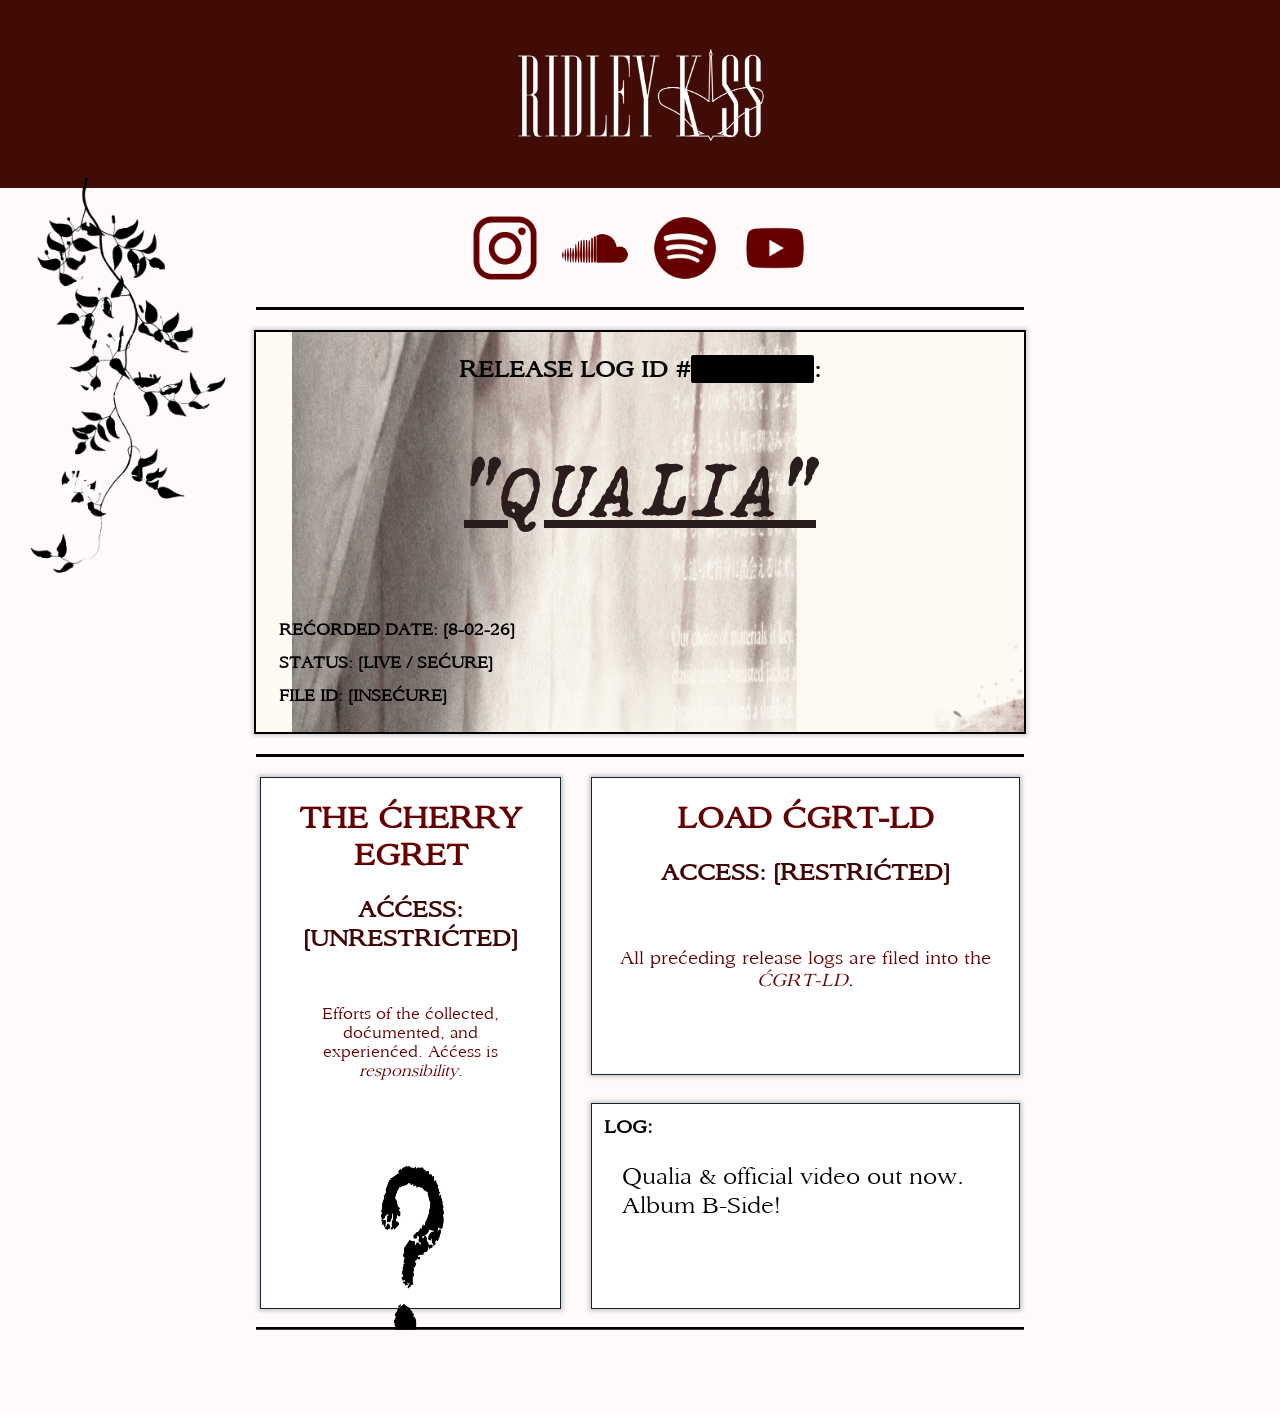
<file: index.html>
<!DOCTYPE  html>
<html lang = "en">
<head>
    <meta charset="UTF-8">
    <meta name="viewport" content="width=device-width, initial-scale=1.0">
    <meta name="description" content="official-ridley-kiss-website">
    <link rel="stylesheet" href="ridley_kiss_website_css_build_V1.css">
    <title>CGRT</title>
</head>
    <body>
        <div class="header-wrapper">
            <div class="container-fill"></div><img src="site_image_ridleykiss_CGRT_logo_crop_white.png" alt="site logo 01" class="ridley-kiss-mainsite-logo">
        </div>
        
        <div class="black-petal">
            <img src="black_leaves.png" alt="black-stems" class="border-flower-design">
            <div class ="line-break"></div> 
        </div>

        <div class="social-links">
            <div class="links">
                <div class="Instagram">
                    <a class="ig-link" href="https://www.instagram.com/cherryegret/">
                        <img src="social_IG_icon.png" alt="instagram-icon" class="insta-icon">
                    </a>
                </div>

                <div class="Soundcloud">
                    <a class="sc-link" href="https://soundcloud.com/cherryegret">
                        <img src="social_SC_icon.png" alt="soundcloud-icon" class="sc-icon">
                    </a>
                </div>

                <div class="Spotify">
                    <a class="sp-link" href="https://open.spotify.com/artist/4nRLRDeIyQCejnmJ1f4PmV">
                        <img src="social_SP_icon.png" alt="spotify-icon" class="sp-icon">
                    </a>
                </div>

                <div class="YouTube">
                    <a class="yt-link" href="https://www.youtube.com/@cherryegret">
                        <img src="social_YT_icon.png" alt="youtube-icon" class="yt-icon">
                    </a>
                </div>
            </div>
        </div>

        <div class="separator"></div>

        </div>
            <div class="recent-log-box">
                <div class="log-container">
                    <h1 class="release-title">RELEASE LOG ID #<span class="redacted">AA5102B1</span>:</h1>
                    <a class="release-link" href="https://ffm.to/qualia-f59d"  class="log-link">
                        "QUALIA"
                        
                    </a>
                    
                    <a href="https://ffm.to/qualia-f59d" class="cover-link">
                         <img src="qualiacover.png" class="drop-cover">
                    </a>
            
                </div>
                <div class="stats-latest-log">
                    <h2>REĆORDED DATE: [8-02-26]</h2>
                    <h2>STATUS: [LIVE / SEĆURE]</h2>
                    <h2>FILE ID: [INSEĆURE]</h2>
                </div>
            </div>
        </div>

        <div class="separator"></div>

        <div class="grid-box">
            <div class = "left-second-log-box">
                <a href="tango-charlie-echo-backlog/" class="cherry-egret-link"> 
                    <div class="legacy-log-container"> 
                        <div class = "load-titles">
                                <h1>THE ĆHERRY EGRET</h1>
                        </div>
                        <div class = "second-stats-large">
                            <h2>AĆĆESS: [UNRESTRIĆTED]</h2>
                        </div>
                        <div class="second-stats-small">
                            <div class="second-stats-small-text">
                                <p>Efforts of the ćollected, doćumented, and experienćed. Aććess is <em>responsibility</em>.</p>
                            </div>
                        </div>
                    </div>
                    <img src="question_sign_tilt.png" alt="site logo 02" class="ridley-kiss-metallic">
                </a>
            </div>

            <div class="right-second-log-box">
                <div class = "load-titles"> 
                    <a>
                        <h1>LOAD ĆGRT-LD</h1>
                    </a>
                </div>
                <div class = "second-stats-large">
                    <h2>ACCESS: [RESTRIĆTED]</h2>
                </div>
                <div class="second-stats-small">
                    <p>All prećeding release logs are filed into the <em>ĆGRT-LD.</em></p>
                </div>
            </div>

            <div class="right-third-log-box">
                <div class = "load-titles-side"> 
                    <h1>LOG:</h1>
                </div>
                <div class="comment-sect">
                    <p class="comment-sect-spaced">Qualia & official video out now. Album B-Side!</p>
                </div>
            </div>
        </div>

        <div class="separator"></div>


    </body>

</html>
</file>
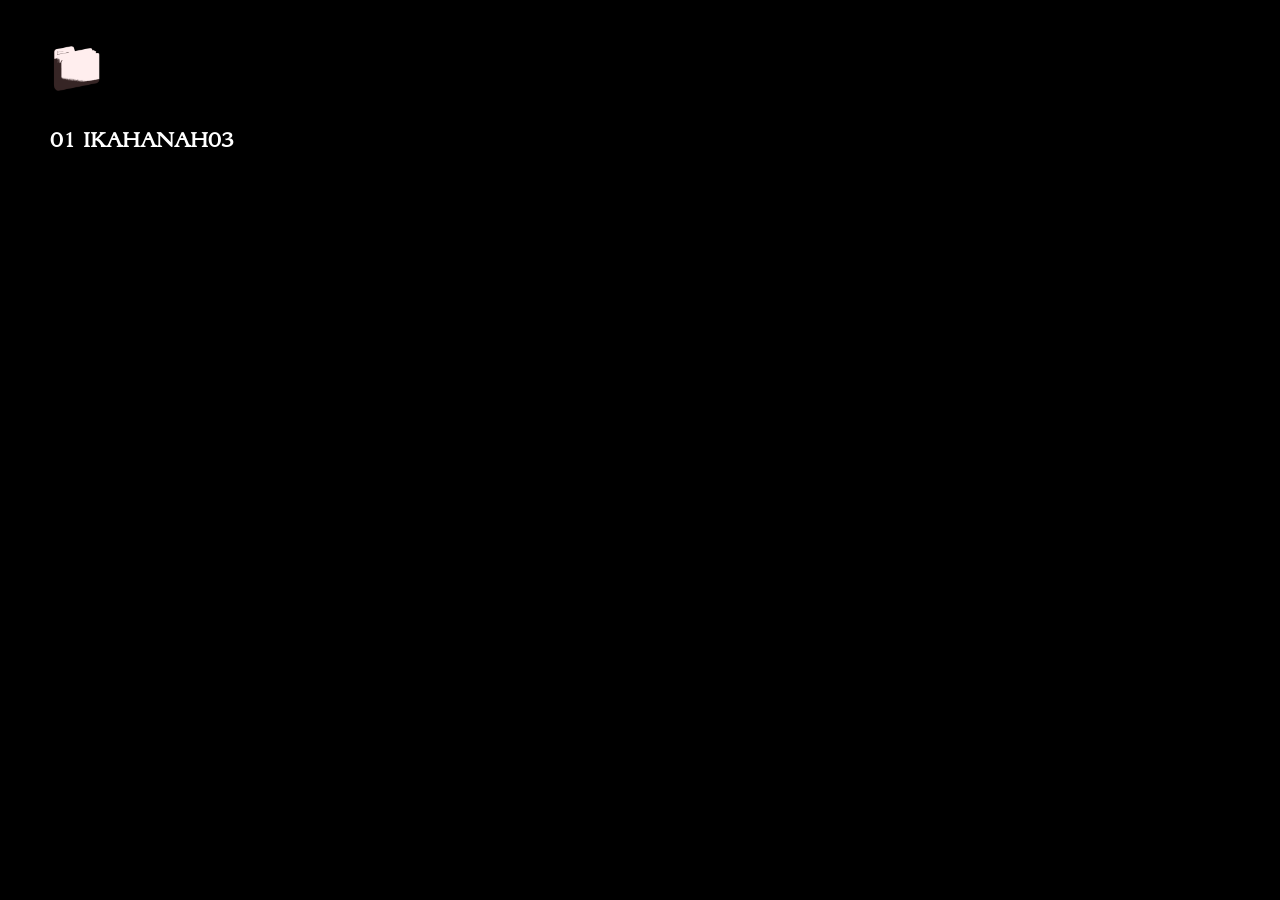
<file: tango-charlie-echo-backlog/index.html>
<!DOCTYPE  html>
<html lang = "en">
    <head>
        <meta charset="UTF-8">
        <meta name="viewport" content="width=device-width, initial-scale=1.0">
        <meta name="description" content="thecherryegret-file-archive">
        <link rel="stylesheet" href="ridleykiss_thecherryegret_css_build_V1.css">
        <title>CGRT</title>
    </head>
        <body>

            <div class="cgrt-file">
                <div>
                    <a href="autopsy-report-textured.jpg"> 
                        <img src="file_icon_right.png"class="file-image">
                    </a>
                </div>
                <div class ="cgrt-file-title">
                    <h1> 01 IKAHANAH03 </h1>
                </div>
            </div>

        </body>
</html>
</file>
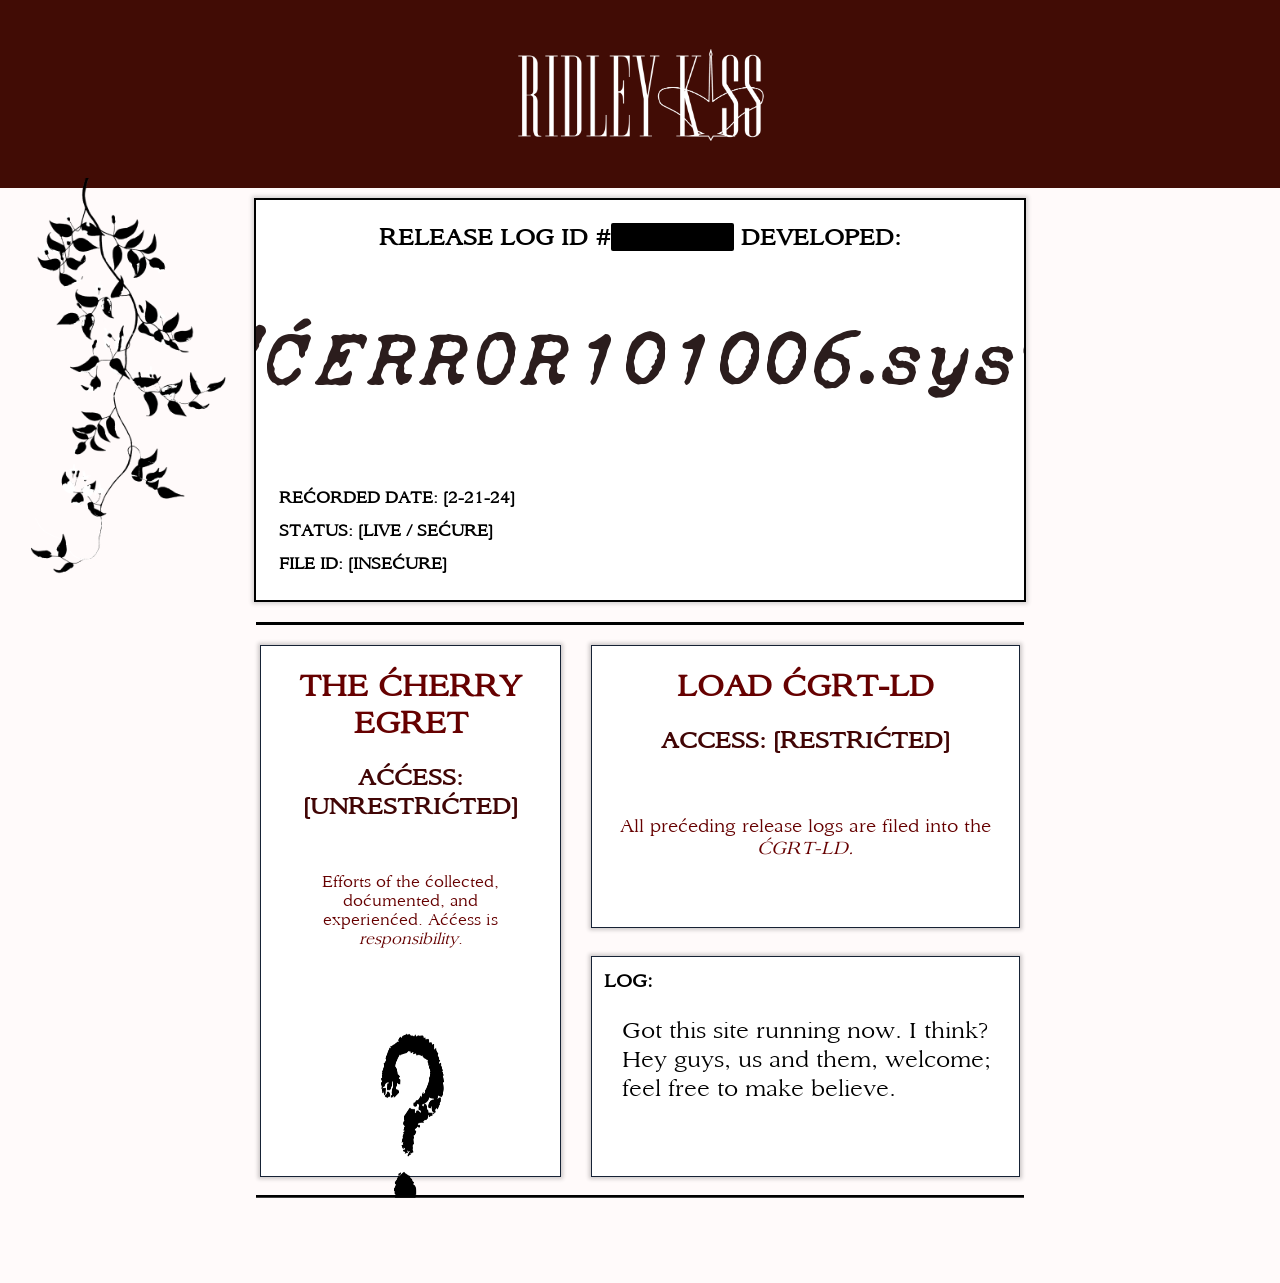
<file: ridleykiss_build_v1.html>
<!DOCTYPE  html>
<html lang = "en">
<head>
    <meta charset="UTF-8">
    <meta name="viewport" content="width=device-width, initial-scale=1.0">
    <meta name="description" content="official-ridley-kiss-website">
    <link rel="stylesheet" href="ridley_kiss_website_css_build_V1.css">
    <title>CGRT</title>
</head>
    <body>
        <div class="header-wrapper">
            <div class="container-fill"></div><img src="site_image_ridleykiss_CGRT_logo_crop_white.png" alt="site logo 01" class="ridley-kiss-mainsite-logo">
        </div>
        
        <div class="black-petal">
            <img src="black_leaves.png" alt="black-stems" class="border-flower-design">
            <div class ="line-break"></div> 
        </div>

        </div>
            <div class="recent-log-box">
                <div class="log-container">
                    <h1 class="release-title">RELEASE LOG ID #<span class="redacted">AA5102B1</span> DEVELOPED:</h1>
                    <a class="release-link" ref="https://open.spotify.com/album/1pdSVpbTb8tPwD0PdBom23?si=eMiuAhrLSi-QzEnZ8xyDWw"  class="log-link">
                        "ĆERROR101006.sys"
                    </a>
                </div>
                <div class="stats-latest-log">
                    <h2>REĆORDED DATE: [2-21-24]</h2>
                    <h2>STATUS: [LIVE / SEĆURE]</h2>
                    <h2>FILE ID: [INSEĆURE]</h2>
                </div>
            </div>
        </div>

        <div class="separator"></div>

        <div class="grid-box">
            <div class = "left-second-log-box">
                <div class="legacy-log-container"> 
                    <div class = "load-titles">
                        <a href="ridleykiss_thecherryegret_build_v1.html" class="cherry-egret-link">
                            <h1>THE ĆHERRY EGRET</h1>
                        </a>
                    </div>
                    <div class = "second-stats-large">
                        <h2>AĆĆESS: [UNRESTRIĆTED]</h2>
                    </div>
                    <div class="second-stats-small">
                        <div class="second-stats-small-text">
                            <p>Efforts of the ćollected, doćumented, and experienćed. Aććess is <em>responsibility</em>.</p>
                        </div>
                    </div>
                </div>
                <img src="question_sign_tilt.png" alt="site logo 02" class="ridley-kiss-metallic">
            </div>

            <div class="right-second-log-box">
                <div class = "load-titles"> 
                    <a>
                        <h1>LOAD ĆGRT-LD</h1>
                    </a>
                </div>
                <div class = "second-stats-large">
                    <h2>ACCESS: [RESTRIĆTED]</h2>
                </div>
                <div class="second-stats-small">
                    <p>All prećeding release logs are filed into the <em>ĆGRT-LD.</em></p>
                </div>
            </div>

            <div class="right-third-log-box">
                <div class = "load-titles-side"> 
                    <h1>LOG:</h1>
                </div>
                <div class="comment-sect">
                    <p class="comment-sect-spaced">Got this site running now. I think? Hey guys, us and them, welcome; feel free to make believe.</p>
                </div>
            </div>
        </div>

        <div class="separator"></div>


    </body>

</html>
</file>
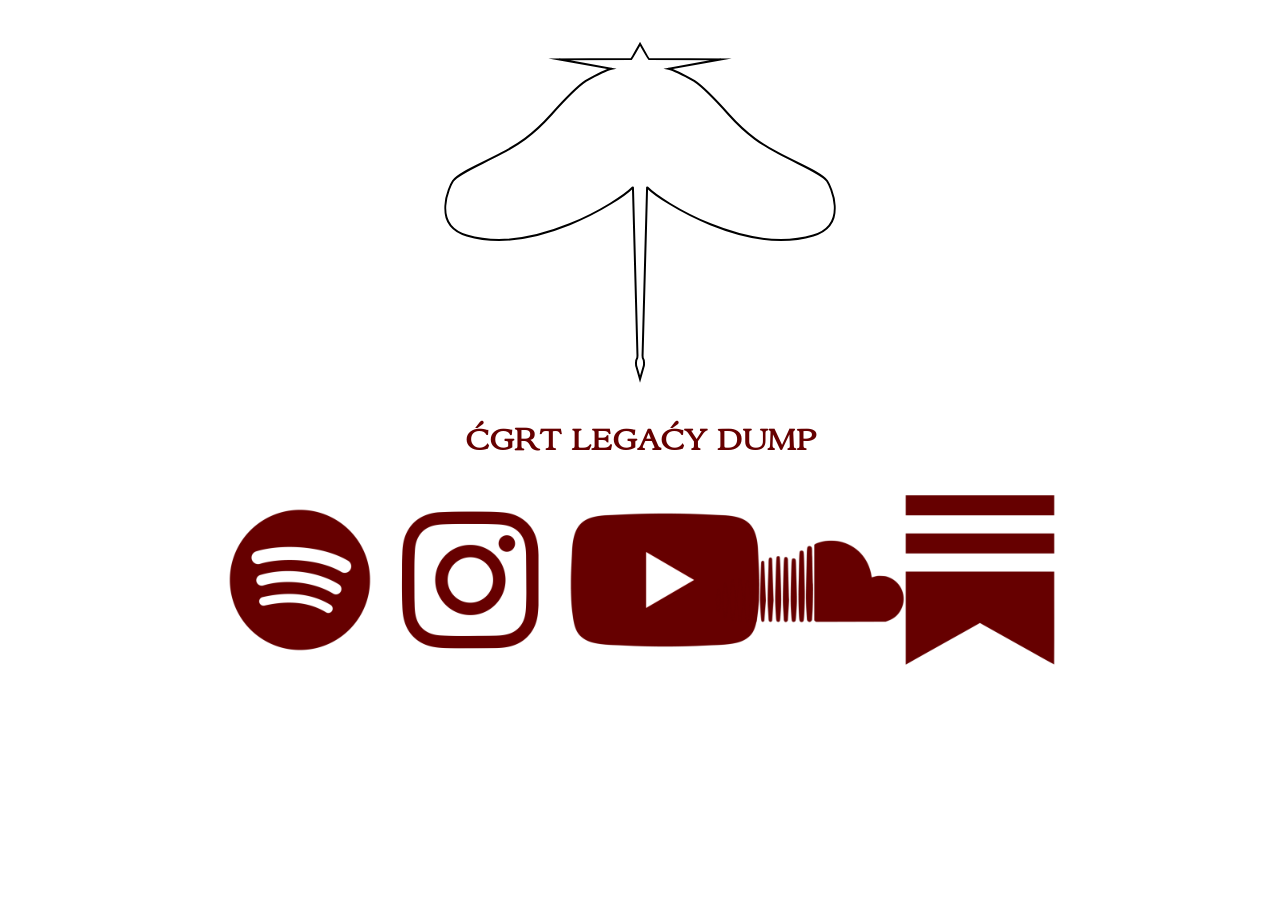
<file: ridleykiss_legacy_dump_build_v1.html>
<!DOCTYPE  html>
<html lang = "en">
<head>
    <meta charset="UTF-8">
    <meta name="viewport" content="width=device-width, initial-scale=1.0">
    <meta name="description" content="ridley-kiss-legacy-dump">
    <link rel="stylesheet" href="ridleykiss_legacy_dump_build_v1.css">
    <title>CGRT</title>
</head>
    <body>
        <div class="cgrt-logo-legacy-dump">
            <img src="CHERRYEGRETLOGO_1SHARP.svg" alt="site logo 01" class="ridley-kiss-mainsite-logo">
        </div>
        <div class="legacy-dump-title">
            <h1>ĆGRT LEGAĆY DUMP</h1>
        </div>

        <div class="legacy-icons">
            <div class="icon-red">
                <a href="https://open.spotify.com/artist/4nRLRDeIyQCejnmJ1f4PmV">
                    <img src="spotify-icon.png" alt="spotify-logo" class="icon">
                </a>
            </div>

            <div class="icon-red">
                <a href="https://www.instagram.com/r.beso_/">
                    <img src="ig-icon-red.png" alt="instagram-logo" class="icon">
                </a>
            </div>

            <div class="icon-red">
                <a href="https://www.youtube.com/@rbeso">
                    <img src="youtube-icon-red.png" alt="youtube-logo" class="icon-yt">
                </a>
            </div>

            <div class="icon-red">
                <a href="https://soundcloud.com/rbeso">
                    <img src="soundcloud-icon.png" alt="youtube-logo" class="icon">
                </a>
            </div>

            <div class="icon-red">
                <a href="https://ridleykiss.substack.com/publish/home">
                    <img src="substack-icon.png" alt="substack-logo" class="icon">
                </a>
            </div>

        </div>

    </body>
</file>
<file: ridley_kiss_website_css_build_V1.css>
/* ------------------------------------------ */
@font-face {
    font-family:'Site Font';
    src: url('Sanford-0103_demo.ttf') format('truetype');
}

@font-face {
    font-family:'Title Font';
    src: url('EDITION_.TTF') format('truetype');
}

@font-face {
    font-family:'Release Font';
    src: url('OceansideTypewriter.ttf') format('truetype');
}

/* ------------------------------------------ */
html, body {
    margin: 0;
    padding: 0;
}

body {
    background-color: rgb(255, 250, 250);
    color: black;
    font-family:'Site Font';
}

body {
    animation: chunkLoad 2s steps(4) forwards;
}

@keyframes chunkLoad {
    from {
        clip-path: inset(0 0 100% 0);
    }
    to {
        clip-path: inset(0 0 0 0);
    }
}

/* ------------------------------------------ */

.ridley-kiss-mainsite-logo {
    max-width: 20%;
    display: block;
    margin-left: auto;
    margin-right: auto;
}

.black-petal {
    position: relative;
    width: 100%;
}

/* Line Break Under Logo */
.line-break {
    position: relative;   
    width: 100%;
    height: 100%;
    background: linear-gradient(to bottom, rgb(43,43,43), rgb(83,83,83));
    top: -15px;
    z-index: 2;
}
.border-flower-design{
    position: absolute;
    top:  0;    
    left: 2%;
    width: 16%;
    height: auto;
    z-index: 1;
    margin-top: -20px;
}

/* ------------------------------------------ */
/* Social Media Links */
.links {
    display: flex;
    gap: 20px;           /* Space between icons */
    justify-content: center; /* Optional: center them */
    align-items: center;
}

.insta-icon,
.sc-icon,
.sp-icon,
.yt-icon {
    width: 70px;
    height: 70px;
    margin-top: 15px;
}

/* ------------------------------------------ */

/* Line Break Under Latest Release */
.line-break2 {
    border-top: 5px solid rgb(151, 151, 151); 
    margin: 8% 0%; 
    height: 0; 
}


/* Latest Release Log Border */
.recent-log-box{
    border: 2px solid #000000;
    border-radius: 0px;
    width: 60%;
    min-height: 30%;
    margin-left: auto;
    margin-right: auto;
    padding-top: 0;
    padding-bottom: 1%;
    box-shadow: 0px 0px 4px 2px rgba(53, 53, 53, 0.2);
    background-color: rgb(255, 255, 255);
    overflow: hidden;
    position: relative;
    z-index: 2;
}

/* cover art */
.drop-cover{
    width: 2000px;
    height: 2000px; 
    top: -400px;
    position: absolute; 
    z-index: 1;
}

/* cover art clickable */
.cover-link {
    position: absolute;
    z-index: 1;
    top: 0;
    left: 0;
}

/* Latest Release Log */
.log-container{
    display: flex;
    flex-direction: column;
    align-items: center;
    gap: 15px;
    margin: 0 auto 5% auto;
    position: relative;
}

/* Release Date and Status */
.stats-latest-log{
    display: inline-block;
    text-align: left;
    font-size: 70%;
    padding-left: 3%;
    z-index: 2;
    position: relative;
}

/* Release Link */
.release-link{
    z-index: 2;
    position: relative;
    display: inline-block;
   
    color: rgb(43, 29, 29);
    font-size: clamp(1.5rem, 7vw, 5rem);
    white-space: nowrap;
    padding-top: 3%;
    padding-bottom: 4%;
    font-family:'Release Font';
    word-break: break-word;
    animation: blinker-sharp 1s step-end infinite;
}

    @keyframes blinker-sharp {
        0%, 100% { opacity: 1; }
        50% { opacity: 0; }
}

.release-title{
    margin: 3% 0;
    font-size: clamp(1rem, 4vw, 1.5rem);
    white-space: nowrap;
    z-index: 2;
    position: relative;
    
}


/* ------------------------------------------ */

/* Border for Legacy and CGRT */
.left-second-log-box{
    grid-row: 1 / span 2;
    border: 1px solid #162235;
    height: 100%;
    box-shadow: 0px 0px 4px 2px rgba(0, 0, 0, 0.2);
    background-color: rgb(255, 255, 255);
    
}
.right-second-log-box{
    grid-column: 2;
    grid-row: 1;
    border: 1px solid #162235;
    height: 100%;
    box-shadow: 0px 0px 4px 2px rgba(0, 0, 0, 0.2);
    background-color: rgb(255, 255, 255);
}

.right-third-log-box{
    grid-column: 2;
    grid-row: 2;
    flex-direction: column;
    border: 1px solid #162235;
    height: 100%;
    box-shadow: 0px 0px 4px 2px rgba(0, 0, 0, 0.2);
    background-color: rgb(255, 255, 255);  
}

/* Legacy cgrt link/titles */
.load-titles{
    display: block;
    color: rgb(102, 0, 0);
    font-size: 1rem;
    margin-top: 5%;
    font-family:'Site Font'; 
    text-align: center;
}

/* The Cherry Egret Text Link */
.cherry-egret-link {
  text-decoration: none;
  color: inherit;
}

/* Ridley Log */
.load-titles-side{
    display: block;
    color: rgb(0, 0, 0);
    font-size: .6rem;
    margin-top: 3%;
    margin-left: 3%;
    font-family:'Site Font'; 
    text-align: left;
}

/* Ridley Log Comment */
.comment-sect{
    display:block;
    color: rgb(0, 0, 0);
    width: 90%;
    font-size: 1.5rem;
    margin-top: 5%;
    margin-left: 7%;
    font-family:'Site Font'; 
    text-align: left;
}


/* Grid boxes */
.grid-box {
    display: grid;
    grid-template-columns: 1.4fr 2fr;
    grid-template-rows: auto auto;
    gap: 30px;
    width: 59.3%;
    margin: 0 auto;

}

/* legacy and cgrt separator */
.separator {
    width: 60%;
    height: 3px;
    background: #000;
    margin: 20px auto;
}

.second-stats-large{
    display: block;
    font-size: 1rem;
    color: rgb(65, 5, 5);
    padding-bottom: 5%;
    text-align: center;
}

.second-stats-small{
    display: block;
    color: rgb(102, 0, 0);
    font-size: 1.2rem;
    margin: 0px;
    text-align: center;
}

.second-stats-small-text{
    display: block;
    color: rgb(102, 0, 0);
    font-size: 1.05rem;
    max-width: 70%;
    margin: 0px auto;
    text-align: center;
}

/* metallic egret */
.ridley-kiss-metallic{
    width: 70%;
    height: 60%;
    display: block;
    margin-left: auto;
    margin-right: auto;
}

.cherry-egret-link{
     cursor: pointer;
}

/* ------------------------------------------ */

/* Redacted */
.redacted {
    background-color: black;
    color: rgb(0, 0, 0); 
    border-radius: 2px;
    -webkit-user-select: none;  
    -ms-user-select: none;    
    user-select: none;       
}

/* ------------------------------------------ */

/* Container behind text */
/* background: linear-gradient(to bottom, #000000, #771111); */
.header-wrapper {
    width: 100%;
    background-color: #410c05; 
    display: flex;
    justify-content: center;  
    padding: 30px 0;
    margin-bottom: 10px;
}

/* ------------------------------------------ */

/* Phone Optimization */

@media (max-width: 600px) {

    .ridley-kiss-mainsite-logo {
    max-width: 50%;
    display: block;
    margin-left: auto;
    margin-right: auto;
    }

    .insta-icon,
    .sc-icon,
    .sp-icon,
    .yt-icon {
        width: 40px;
        height: 40px;
        margin-top: 15px;
    }
    
    body {
        overflow-x: hidden;
        width: 100vw;
    }

    .grid-box, .recent-log-box {
        display: flex !important;
        flex-direction: column;
        width: 90vw !important; 
        margin: 10px auto !important;
        margin-bottom: 30px !important;
        height: auto !important; 
    }

    .load-titles {
       font-size: 70% !important; 
    }

    .second-stats-large {
        font-size: 65% !important; 

    }
    .comment-sect {
        width: 85% !important;
        font-size: 1rem !important; 
        margin-left: auto !important;
        margin-right: auto !important;
    }

    .second-stats-small {
        font-size: 90% !important;
    }

    .second-stats-small-text {
        font-size: 90% !important;

    }
    .stats-latest-log {
        font-size: 40% !important;
    }

   
    .border-flower-design {
        display: none !important;
    }

    .release-link {
        font-size: 140% !important;
        word-break: break-all;
    }

    .separator{
        width: 90%;
    }

}

/* Ipad Optimization */

@media (min-width: 600px) and (max-width: 1200px) {

    .ridley-kiss-mainsite-logo {
    max-width: 40%;
    display: block;
    margin-left: auto;
    margin-right: auto;
    }

    .insta-icon,
    .sc-icon,
    .sp-icon,
    .yt-icon {
        width: 60px;
        height: 60px;
        margin-top: 15px;
    }
    
    body {
        overflow-x: hidden;
        width: 100vw;
    }

    .grid-box, .recent-log-box {
        display: flex !important;
        flex-direction: column;
        width: 90vw !important; 
        margin: 10px auto !important;
        height: auto !important; 
    }

    .load-titles {
       font-size: 90% !important; 
    }

    .second-stats-large {
        font-size: 75% !important; 

    }
    .comment-sect {
        width: 85% !important;
        font-size: 1rem !important; 
        margin-left: auto !important;
        margin-right: auto !important;
    }

    .ridley-kiss-metallic{
        width: 40%;
        height: 40%;
    }

    .second-stats-small {
        font-size: 100% !important;
    }

    .second-stats-small-text {
        font-size: 130% !important;
    }
    .stats-latest-log {
        font-size: 70% !important;
    }
   
    .release-link {
        font-size: 2.5rem !important;
        padding: 20px 0 !important;
    }

    .border-flower-design {
        display: none !important;
    }

    .release-link {
        font-size: 250% !important;
        word-break: break-all;
    }

}
</file>
<file: tango-charlie-echo-backlog/ridleykiss_thecherryegret_css_build_V1.css>
/* ------------------------------------------ */
@font-face {
    font-family:'Site Font';
    src: url('Sanford-0103_demo.ttf') format('truetype');
}

@font-face {
    font-family:'Title Font';
    src: url('EDITION_.TTF') format('truetype');
}

@font-face {
    font-family:'Release Font';
    src: url('OceansideTypewriter.ttf') format('truetype');
}

/* ------------------------------------------ */
html, body {
    margin: 0;
    padding: 0;
}

body {
    background-color: rgb(0, 0, 0);
    color: black;
    font-family:'Site Font';
}


body {
    animation: chunkLoad 1.4s steps(6) forwards;
}

@keyframes chunkLoad {
    from {
        clip-path: inset(0 0 100% 0);
    }
    to {
        clip-path: inset(0 0 0 0);
    }
}

a {
    color: rgb(102, 0, 0);
    font-size: 4em;
    padding-bottom: 15px;
}

.cgrt-file-title {
    font-family: 'Site Font';
    display: flex;
    color: white;
    font-size: .7em;
    padding-top: 5px;
    padding-left: 50px;
}

.file-image{
    display:flex;
    height: 6%;
    width: 6%;
    padding-top: 30px;
    padding-left: 23px;

}


/* ------------------------------------------ */

/* Phone Optimization */

@media (max-width: 600px) {
    .cgrt-file-title {
        font-size: 45%
    }

    .file-image{
        height: 25%;
        width: 25%;
        padding-top: 30px;
        padding-left: 23px;

    }
}

/* Ipad Optimization */

@media (min-width: 600px) and (max-width: 1200px) {
    .cgrt-file-title {
        font-size: 55%
    }

    .file-image{
        height: 15%;
        width: 15%;
        padding-top: 30px;
        padding-left: 23px;

    }
}
</file>
<file: ridleykiss_legacy_dump_build_v1.css>
/* ------------------------------------------ */
@font-face {
    font-family:'Site Font';
    src: url('Sanford-0103_demo.ttf') format('truetype');
}

@font-face {
    font-family:'Title Font';
    src: url('EDITION_.TTF') format('truetype');
}

@font-face {
    font-family:'Release Font';
    src: url('OceansideTypewriter.ttf') format('truetype');
}

/* ------------------------------------------ */
html, body {
    margin: 0;
    padding: 0;
}

body {
    background-color: rgb(255, 255, 255);
    color: black;
    font-family:'Site Font';
}


body {
    animation: chunkLoad 1.4s steps(6) forwards;
}

@keyframes chunkLoad {
    from {
        clip-path: inset(0 0 100% 0);
    }
    to {
        clip-path: inset(0 0 0 0);
    }
}

.cgrt-logo-legacy-dump{
    display: block;
    height: 400px;
    width: 400px;
    margin: auto;
    margin: auto;
    transform: rotate(180deg);

}

.legacy-dump-title{
    display: block;
    font: 'Site Font';
    size: 1em;
    color:rgb(102, 0, 0);
    text-align: center;
}

/* ------------------------------------------ */

/* site icons */
.legacy-icons{
    display: grid;
    grid-template-columns: repeat(5, 150px);
    gap: 20px;
    justify-content: center;
    justify-items: center;
    width: 100%;
}

.icon{
    width: 200px;
    height: 200px;
    display: block;
    margin-left: 100px;
    margin-right: 100px;
}

.icon-yt{
    width: 200px;
    height: 200px;
    display: block;
    margin-left: 50px;
}
</file>
